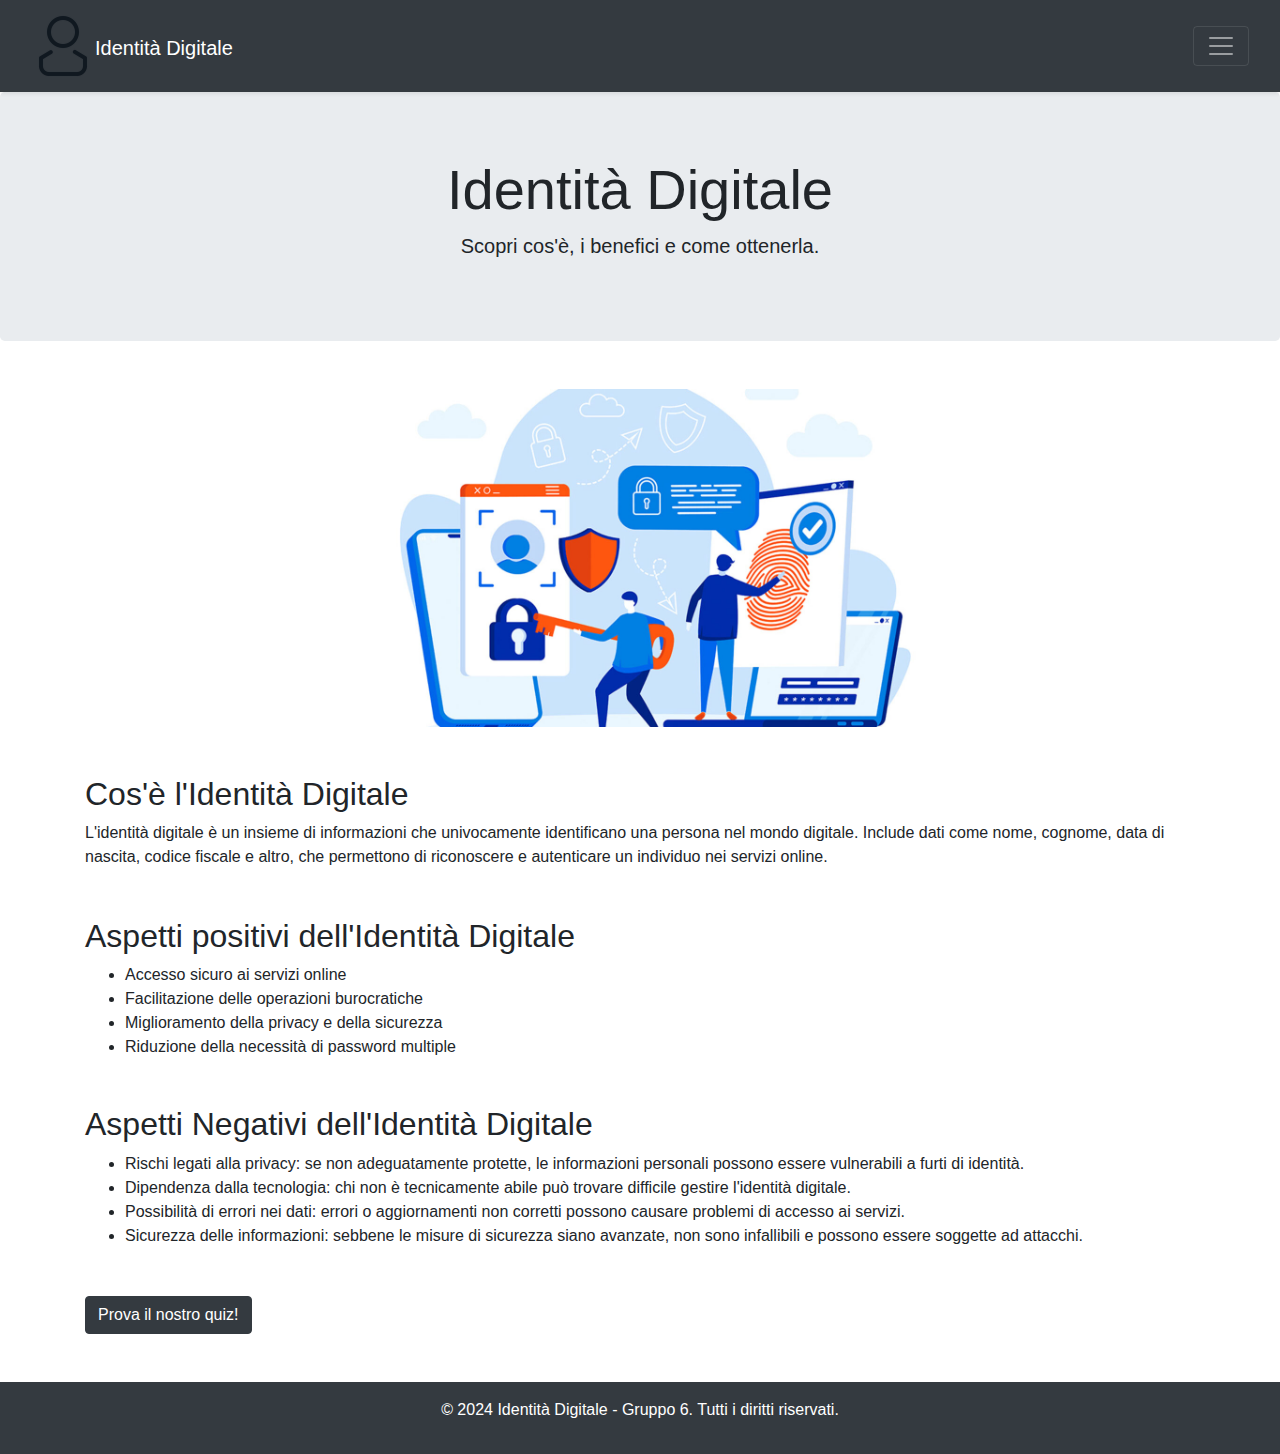
<file: Sito/index.html>
<!DOCTYPE html>
<html lang="it">
<head>
    <meta charset="UTF-8">
    <meta name="viewport" content="width=device-width, initial-scale=1.0">
    <title>Identità Digitale</title>
    <link rel="shortcut icon" href="./src/image.ico">
    <link href="https://stackpath.bootstrapcdn.com/bootstrap/4.5.2/css/bootstrap.min.css" rel="stylesheet">
    <link href="https://cdnjs.cloudflare.com/ajax/libs/animate.css/4.1.1/animate.min.css" rel="stylesheet"/>
    <link rel="stylesheet" href="style.css">
</head>
<body class="animate__animated animate__fadeIn">
    
    <nav data-bs-theme="dark">
        <div class="bg-dark collapse" id="navbarHeader">
          <div class="container">
            <div class="row">
              <div class="text-white col-sm-8 col-md-7 py-4">
                <h4 style="color: black;">Info developers:</h4>
                <p>Sito sviluppato dal gruppo 6</p>
              </div>
              <div class="col-sm-4 offset-md-1 py-4">
                <h4 style="color: black;">Link utili:</h4>
                <ul class="list-unstyled">
                  <li><a href="./index.html" class="text-decoration-none nav-link link-hover">Home</a></li>
                  <li><a href="#benefici" class="text-decoration-none nav-link link-hover">Aspetti</a></li>
                  <li><a href="./come-ottenere.html" class="text-decoration-none nav-link link-hover">Come Ottenerla?</a></li>
                  <li><a href="./sicurezza.html" class="text-decoration-none nav-link link-hover">Sicurezza</a></li>
                </ul>
              </div>
            </div>
          </div>
        </div>
        <div class="navbar navbar-dark bg-dark shadow-sm">
          <div class="container-fluid" style="display: flex; align-items: center;">
            <a href="#" class="navbar-brand d-flex align-items-center">
                <img style="max-height: 64px;" src="./src/image2.ico" alt="">
                <p style="padding-top: 20px;">Identità Digitale</p>
            </a>
            <button class="navbar-toggler collapsed" type="button" data-bs-toggle="collapse" data-bs-target="#navbarHeader" aria-controls="navbarHeader" aria-expanded="false" aria-label="Toggle navigation">
                <span class="navbar-toggler-icon show" id="navbarHeader"></span>
                <span class="collapse" id="navbarHeader"><svg xmlns="http://www.w3.org/2000/svg" width="32" height="32" viewBox="0 0 24 24" style="fill:gray;"><path d="M21 5a2 2 0 0 0-2-2H5a2 2 0 0 0-2 2v14a2 2 0 0 0 2 2h14a2 2 0 0 0 2-2V5zm-4.793 9.793-1.414 1.414L12 13.414l-2.793 2.793-1.414-1.414L10.586 12 7.793 9.207l1.414-1.414L12 10.586l2.793-2.793 1.414 1.414L13.414 12l2.793 2.793z"></path></svg></span>
            </button>
          </div>
        </div>
    </nav>

    <header class="jumbotron text-center">
        <h1 class="display-4">Identità Digitale</h1>
        <p class="lead">Scopri cos'è, i benefici e come ottenerla.</p>
    </header>

    <section class="image-class container mt-5 mb-5 animate__animated animate__bounceInDown text-center">
        <img class="image-class" src="./src/id_1.jpg" alt="foto identità">
    </section>

    <section class="container mt-5 animate__animated animate__backInLeft animate__delay-1s">
        <h2>Cos'è l'Identità Digitale</h2>
        <p>L'identità digitale è un insieme di informazioni che univocamente identificano una persona nel mondo digitale. Include dati come nome, cognome, data di nascita, codice fiscale e altro, che permettono di riconoscere e autenticare un individuo nei servizi online.</p>
    </section>

    <section id="benefici" class="container mt-5 animate__animated animate__backInLeft animate__delay-2s">
        <h2>Aspetti positivi dell'Identità Digitale</h2>
        <ul>
            <li>Accesso sicuro ai servizi online</li>
            <li>Facilitazione delle operazioni burocratiche</li>
            <li>Miglioramento della privacy e della sicurezza</li>
            <li>Riduzione della necessità di password multiple</li>
        </ul>
        <h2 style="padding-top: 30px">Aspetti Negativi dell'Identità Digitale</h2>
        <ul>
            <li>Rischi legati alla privacy: se non adeguatamente protette, le informazioni personali possono essere vulnerabili a furti di identità.</li>
            <li>Dipendenza dalla tecnologia: chi non è tecnicamente abile può trovare difficile gestire l'identità digitale.</li>
            <li>Possibilità di errori nei dati: errori o aggiornamenti non corretti possono causare problemi di accesso ai servizi.</li>
            <li>Sicurezza delle informazioni: sebbene le misure di sicurezza siano avanzate, non sono infallibili e possono essere soggette ad attacchi.</li>
        </ul>
    </section>

    <section class="container mt-5 animate__animated animate__backInLeft animate__delay-3s">
        <a href="./quiz/quiz.html" class="btn btn-dark">Prova il nostro quiz!</a>
    </section>

    <footer class="bg-dark text-white text-center py-3 mt-5">
        <p>&copy; 2024 Identità Digitale - Gruppo 6. Tutti i diritti riservati.</p>
    </footer>

    <script src="https://cdn.jsdelivr.net/npm/bootstrap@5.3.3/dist/js/bootstrap.bundle.min.js"></script>
</body>
</html>
</file>
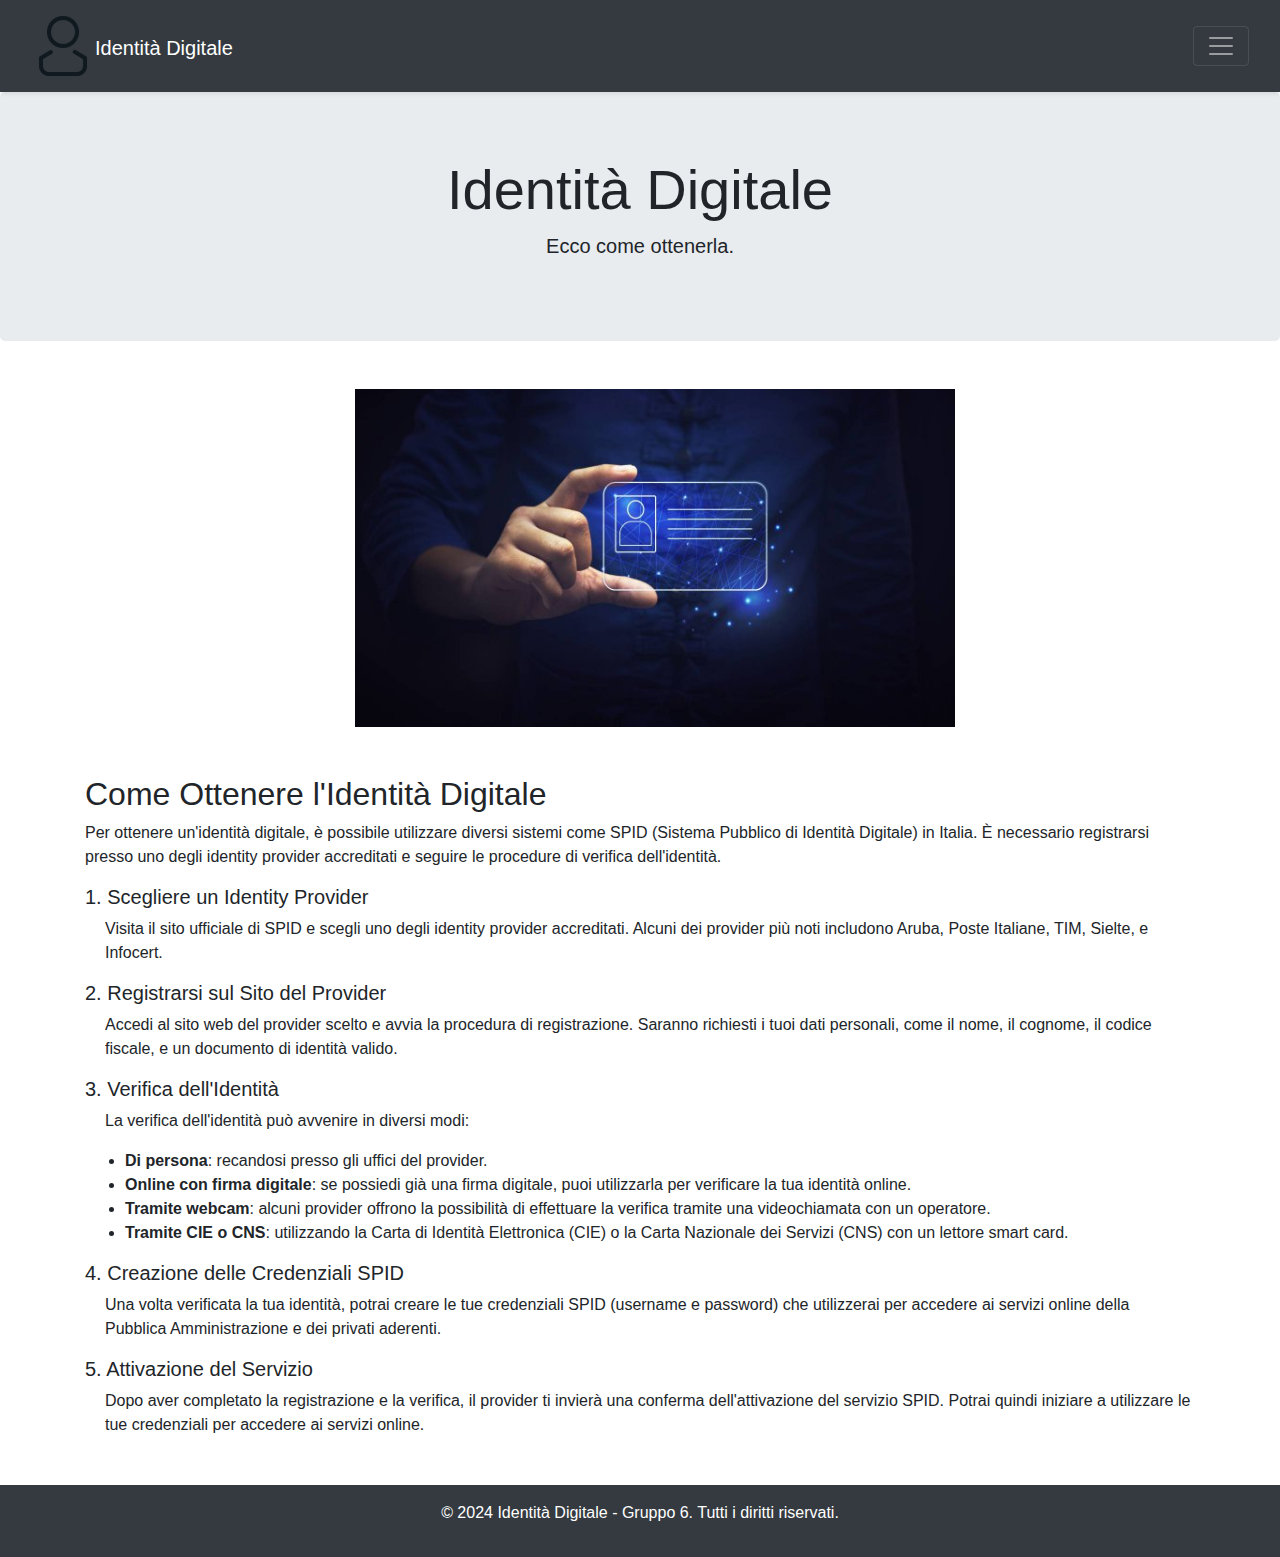
<file: Sito/come-ottenere.html>
<!DOCTYPE html>
<html lang="it">
<head>
    <meta charset="UTF-8">
    <meta http-equiv="X-UA-Compatible" content="IE=edge">
    <meta name="viewport" content="width=device-width, initial-scale=1.0">
    <title>Come si ottiene?</title>
    <link rel="shortcut icon" href="./src/image.ico">
    <link href="https://stackpath.bootstrapcdn.com/bootstrap/4.5.2/css/bootstrap.min.css" rel="stylesheet">
    <link href="https://cdnjs.cloudflare.com/ajax/libs/animate.css/4.1.1/animate.min.css" rel="stylesheet"/>
    <link rel="stylesheet" href="style.css">
</head>
<body class="animate__animated animate__fadeIn">
    
    <nav data-bs-theme="dark">
        <div class="bg-dark collapse" id="navbarHeader">
          <div class="container">
            <div class="row">
              <div class="text-white col-sm-8 col-md-7 py-4">
                <h4 style="color: black;">Info developers:</h4>
                <p>Sito sviluppato dal gruppo 6</p>
              </div>
              <div class="col-sm-4 offset-md-1 py-4">
                <h4 style="color: black;">Link utili:</h4>
                <ul class="list-unstyled">
                  <li><a href="./index.html" class="text-decoration-none nav-link link-hover">Home</a></li>
                  <li><a href="./index.html#benefici" class="text-decoration-none nav-link link-hover">Aspetti</a></li>
                  <li><a href="./come-ottenere.html" class="text-decoration-none nav-link link-hover">Come Ottenerla?</a></li>
                  <li><a href="./sicurezza.html" class="text-decoration-none nav-link link-hover">Sicurezza</a></li>
                </ul>
              </div>
            </div>
          </div>
        </div>
        <div class="navbar navbar-dark bg-dark shadow-sm">
          <div class="container-fluid" style="display: flex; align-items: center;">
            <a href="./index.html" class="navbar-brand d-flex align-items-center">
                <img style="max-height: 64px;" src="./src/image2.ico" alt="">
                <p style="padding-top: 20px;">Identità Digitale</p>
            </a>
            <button class="navbar-toggler collapsed" type="button" data-bs-toggle="collapse" data-bs-target="#navbarHeader" aria-controls="navbarHeader" aria-expanded="false" aria-label="Toggle navigation">
                <span class="navbar-toggler-icon show" id="navbarHeader"></span>
                <span class="collapse" id="navbarHeader"><svg xmlns="http://www.w3.org/2000/svg" width="32" height="32" viewBox="0 0 24 24" style="fill:gray;"><path d="M21 5a2 2 0 0 0-2-2H5a2 2 0 0 0-2 2v14a2 2 0 0 0 2 2h14a2 2 0 0 0 2-2V5zm-4.793 9.793-1.414 1.414L12 13.414l-2.793 2.793-1.414-1.414L10.586 12 7.793 9.207l1.414-1.414L12 10.586l2.793-2.793 1.414 1.414L13.414 12l2.793 2.793z"></path></svg></span>
            </button>
          </div>
        </div>
    </nav>

    <header class="jumbotron text-center">
        <h1 class="display-4">Identità Digitale</h1>
        <p class="lead">Ecco come ottenerla.</p>
    </header>

    <section class="image-class3 container mt-5 mb-5 animate__animated animate__zoomInDown text-center">
        <img class="image-class3" src="./src/id_3.jpg" alt="foto identità">
    </section>

    <section class="container mt-5">
        <div class="animate__animated animate__backInLeft">
            <h2>Come Ottenere l'Identità Digitale</h2>
            <p>Per ottenere un'identità digitale, è possibile utilizzare diversi sistemi come SPID (Sistema Pubblico di Identità Digitale) in Italia. È necessario registrarsi presso uno degli identity provider accreditati e seguire le procedure di verifica dell'identità.</p>
        </div>
        <div class="animate__animated animate__backInLeft animate__delay-1s">
            <h5>1. Scegliere un Identity Provider</h5>
            <p style="padding-left:20px ;">Visita il sito ufficiale di SPID e scegli uno degli identity provider accreditati. Alcuni dei provider più noti includono Aruba, Poste Italiane, TIM, Sielte, e Infocert.</p>
        </div>
        <div class="animate__animated animate__backInLeft animate__delay-2s">
            <h5>2. Registrarsi sul Sito del Provider</h5>
            <p style="padding-left:20px ;">Accedi al sito web del provider scelto e avvia la procedura di registrazione. Saranno richiesti i tuoi dati personali, come il nome, il cognome, il codice fiscale, e un documento di identità valido.</p>
        </div>
        <div class="animate__animated animate__backInLeft animate__delay-3s">
            <h5>3. Verifica dell'Identità</h5>
            <p style="padding-left:20px ;">La verifica dell'identità può avvenire in diversi modi:</p>
            <ul>
                <li><strong>Di persona</strong>: recandosi presso gli uffici del provider.</li>
                <li><strong>Online con firma digitale</strong>: se possiedi già una firma digitale, puoi utilizzarla per verificare la tua identità online.</li>
                <li><strong>Tramite webcam</strong>: alcuni provider offrono la possibilità di effettuare la verifica tramite una videochiamata con un operatore.</li>
                <li><strong>Tramite CIE o CNS</strong>: utilizzando la Carta di Identità Elettronica (CIE) o la Carta Nazionale dei Servizi (CNS) con un lettore smart card.</li>
            </ul>
        </div>
        <div class="animate__animated animate__backInLeft animate__delay-4s">
            <h5>4. Creazione delle Credenziali SPID</h5>
            <p style="padding-left:20px ;">Una volta verificata la tua identità, potrai creare le tue credenziali SPID (username e password) che utilizzerai per accedere ai servizi online della Pubblica Amministrazione e dei privati aderenti.</p>
        </div>
        <div class="animate__animated animate__backInLeft animate__delay-5s">
            <h5>5. Attivazione del Servizio</h5>
            <p style="padding-left:20px ;">Dopo aver completato la registrazione e la verifica, il provider ti invierà una conferma dell'attivazione del servizio SPID. Potrai quindi iniziare a utilizzare le tue credenziali per accedere ai servizi online.</p>
        </div>
    </section>

    <footer class="bg-dark text-white text-center py-3 mt-5">
      <p>&copy; 2024 Identità Digitale - Gruppo 6. Tutti i diritti riservati.</p>
    </footer>

    <script src="https://cdn.jsdelivr.net/npm/bootstrap@5.3.3/dist/js/bootstrap.bundle.min.js"></script>
</body>
</html>
</file>
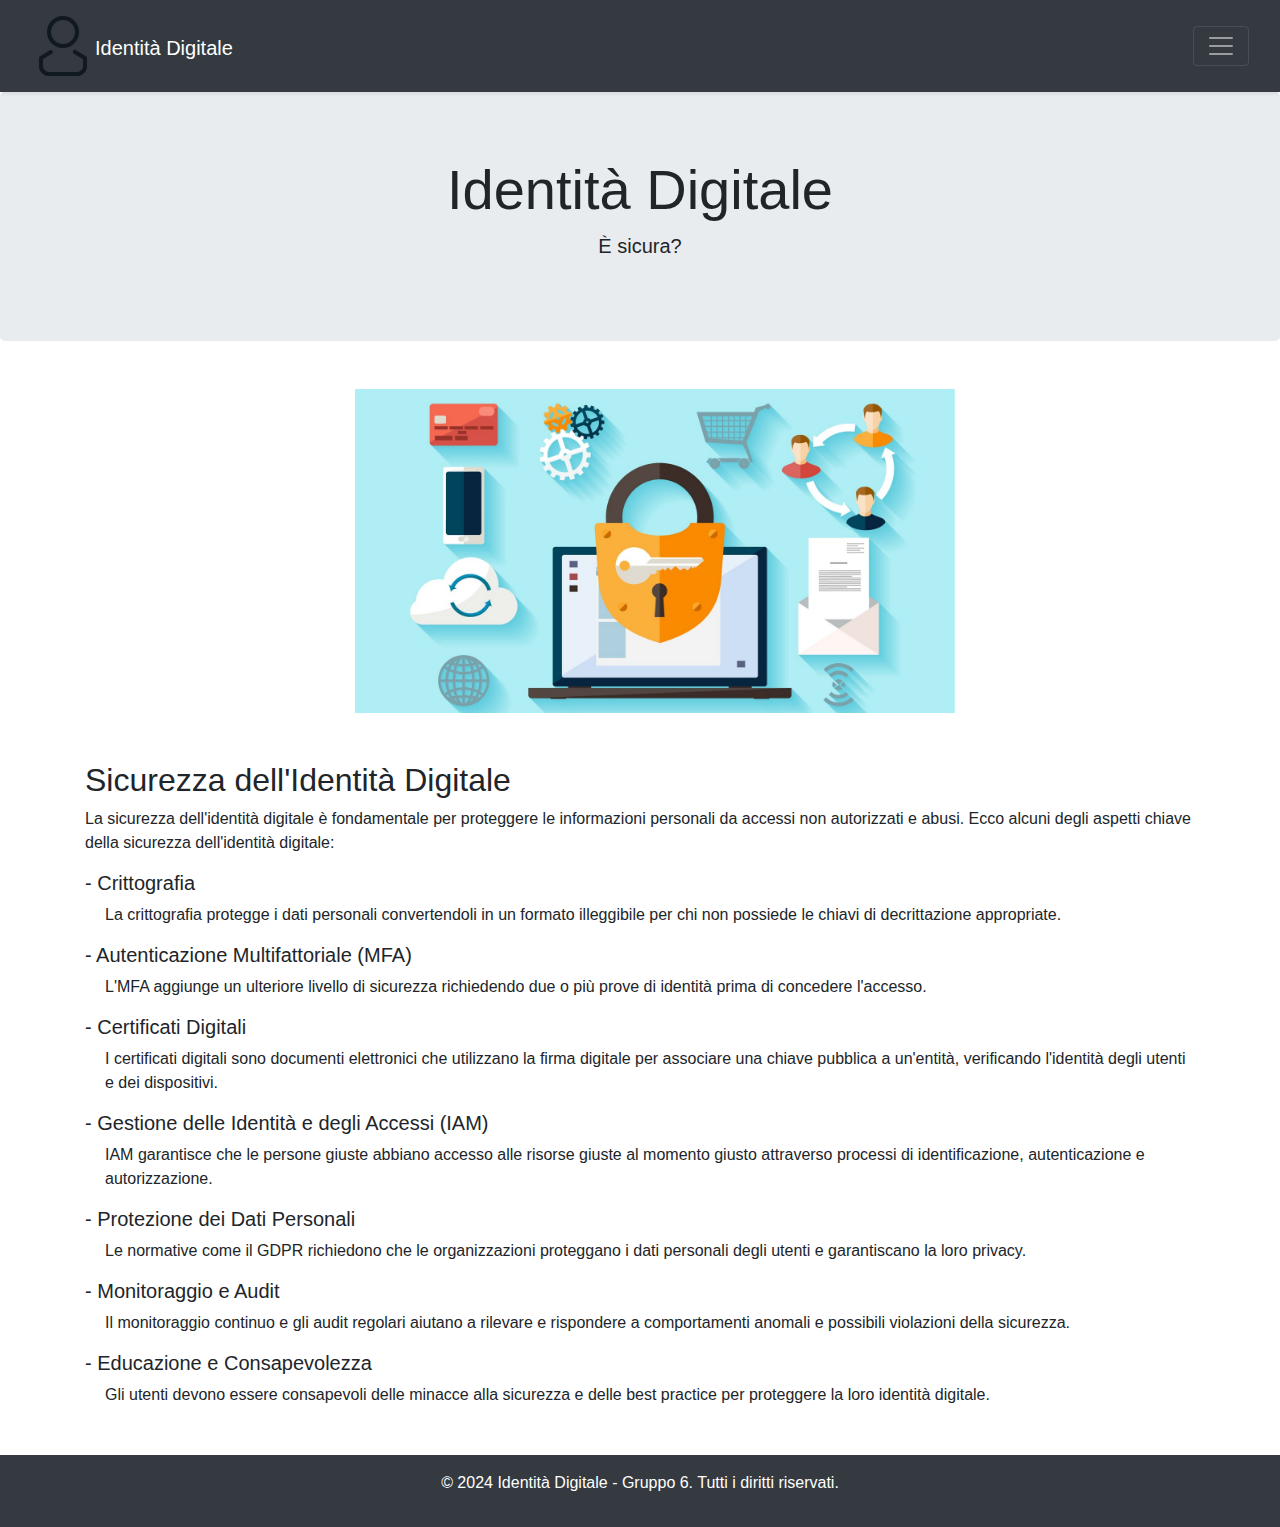
<file: Sito/sicurezza.html>
<!DOCTYPE html>
<html lang="en">
<head>
    <meta charset="UTF-8">
    <meta http-equiv="X-UA-Compatible" content="IE=edge">
    <meta name="viewport" content="width=device-width, initial-scale=1.0">
    <title>Sicurezza</title>
    <link rel="shortcut icon" href="./src/image.ico">
    <link href="https://stackpath.bootstrapcdn.com/bootstrap/4.5.2/css/bootstrap.min.css" rel="stylesheet">
    <link href="https://cdnjs.cloudflare.com/ajax/libs/animate.css/4.1.1/animate.min.css" rel="stylesheet"/>
    <link rel="stylesheet" href="style.css">
</head>
<body class="animate__animated animate__fadeIn">

    <nav data-bs-theme="dark">
        <div class="bg-dark collapse" id="navbarHeader">
          <div class="container">
            <div class="row">
              <div class="text-white col-sm-8 col-md-7 py-4">
                <h4 style="color: black;">Info developers:</h4>
                <p>Sito sviluppato dal gruppo 6</p>
              </div>
              <div class="col-sm-4 offset-md-1 py-4">
                <h4 style="color: black;">Link utili:</h4>
                <ul class="list-unstyled">
                  <li><a href="./index.html" class="text-decoration-none nav-link link-hover">Home</a></li>
                  <li><a href="./index.html#benefici" class="text-decoration-none nav-link link-hover">Aspetti</a></li>
                  <li><a href="./come-ottenere.html" class="text-decoration-none nav-link link-hover">Come Ottenerla?</a></li>
                  <li><a href="./sicurezza.html" class="text-decoration-none nav-link link-hover">Sicurezza</a></li>
                </ul>
              </div>
            </div>
          </div>
        </div>
        <div class="navbar navbar-dark bg-dark shadow-sm">
          <div class="container-fluid" style="display: flex; align-items: center;">
            <a href="./index.html" class="navbar-brand d-flex align-items-center">
                <img style="max-height: 64px;" src="./src/image2.ico" alt="">
                <p style="padding-top: 20px;">Identità Digitale</p>
            </a>
            <button class="navbar-toggler collapsed" type="button" data-bs-toggle="collapse" data-bs-target="#navbarHeader" aria-controls="navbarHeader" aria-expanded="false" aria-label="Toggle navigation">
                <span class="navbar-toggler-icon show" id="navbarHeader"></span>
                <span class="collapse" id="navbarHeader"><svg xmlns="http://www.w3.org/2000/svg" width="32" height="32" viewBox="0 0 24 24" style="fill:gray;"><path d="M21 5a2 2 0 0 0-2-2H5a2 2 0 0 0-2 2v14a2 2 0 0 0 2 2h14a2 2 0 0 0 2-2V5zm-4.793 9.793-1.414 1.414L12 13.414l-2.793 2.793-1.414-1.414L10.586 12 7.793 9.207l1.414-1.414L12 10.586l2.793-2.793 1.414 1.414L13.414 12l2.793 2.793z"></path></svg></span>
            </button>
          </div>
        </div>
    </nav>

    <header class="jumbotron text-center">
        <h1 class="display-4">Identità Digitale</h1>
        <p class="lead">È sicura?</p>
    </header>

    <section class="image-class2 container mt-5 mb-5 animate__animated animate__rollIn text-center">
        <img class="image-class2" src="./src/id_2.jpg" alt="foto identità">
    </section>

    <section class="container mt-5 mb-5">
        <div class="animate__animated animate__backInLeft animate__delay-1s">
            <h2 >Sicurezza dell'Identità Digitale</h2>
            <p>La sicurezza dell'identità digitale è fondamentale per proteggere le informazioni personali da accessi non autorizzati e abusi. Ecco alcuni degli aspetti chiave della sicurezza dell'identità digitale:</p>
        </div>
        <div class="animate__animated animate__backInLeft animate__delay-2s">
            <h5>- Crittografia</h5>
            <p style="padding-left:20px ;">La crittografia protegge i dati personali convertendoli in un formato illeggibile per chi non possiede le chiavi di decrittazione appropriate.</p>
            <h5>- Autenticazione Multifattoriale (MFA)</h5>
            <p style="padding-left:20px ;">L'MFA aggiunge un ulteriore livello di sicurezza richiedendo due o più prove di identità prima di concedere l'accesso.</p>
        </div>
        <div class="animate__animated animate__backInLeft animate__delay-3s">
            <h5>- Certificati Digitali</h5>
            <p style="padding-left:20px ;">I certificati digitali sono documenti elettronici che utilizzano la firma digitale per associare una chiave pubblica a un'entità, verificando l'identità degli utenti e dei dispositivi.</p>
            <h5>- Gestione delle Identità e degli Accessi (IAM)</h5>
            <p style="padding-left:20px ;">IAM garantisce che le persone giuste abbiano accesso alle risorse giuste al momento giusto attraverso processi di identificazione, autenticazione e autorizzazione.</p>
        </div>
        <div class="animate__animated animate__backInLeft animate__delay-4s">
            <h5>- Protezione dei Dati Personali</h5>
            <p style="padding-left:20px ;">Le normative come il GDPR richiedono che le organizzazioni proteggano i dati personali degli utenti e garantiscano la loro privacy.</p>
            <h5>- Monitoraggio e Audit</h5>
            <p style="padding-left:20px ;">Il monitoraggio continuo e gli audit regolari aiutano a rilevare e rispondere a comportamenti anomali e possibili violazioni della sicurezza.</p>
            <h5>- Educazione e Consapevolezza</h5>
            <p style="padding-left:20px ;">Gli utenti devono essere consapevoli delle minacce alla sicurezza e delle best practice per proteggere la loro identità digitale.</p>
        </div>
    </section>

    <footer class="bg-dark text-white text-center py-3 mt-5">
      <p>&copy; 2024 Identità Digitale - Gruppo 6. Tutti i diritti riservati.</p>
    </footer>

    <script src="https://cdn.jsdelivr.net/npm/bootstrap@5.3.3/dist/js/bootstrap.bundle.min.js"></script>
</body>
</html>
</file>
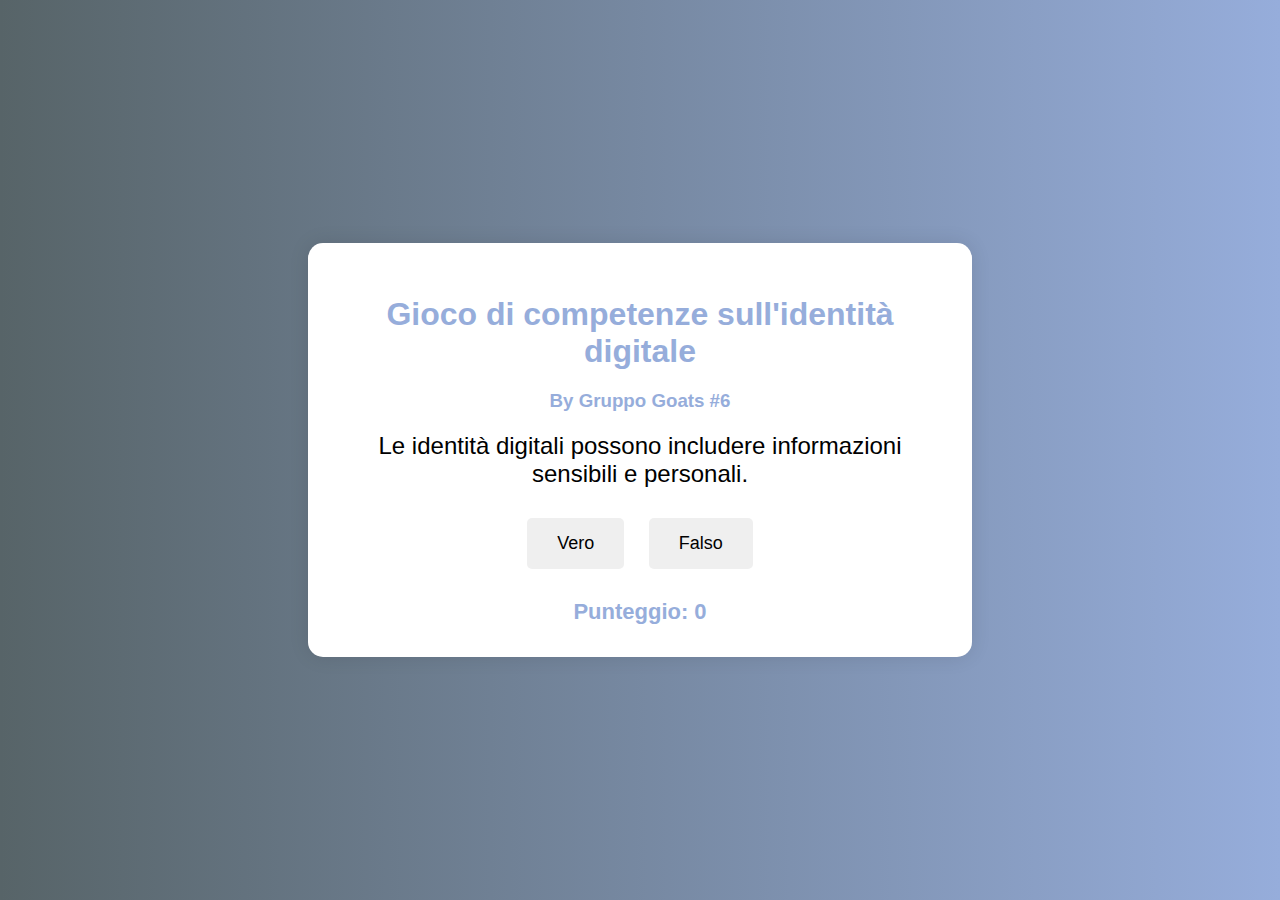
<file: Sito/quiz/quiz.html>
<!DOCTYPE html>
<html lang="it">
<head>
    <meta charset="UTF-8">
    <meta name="viewport" content="width=device-width, initial-scale=1.0">
    <title>Gioco di competenze sulle Fake news</title>
    <link rel="stylesheet" href="css.css">
</head>
<body>
    
    <div class="container">
        <h1>Gioco di competenze sull'identità digitale</h1>
        <h3>By Gruppo Goats #6</h3>
        
        <div id="question" class="question"></div>

        <div class="buttons">
            <button id="trueButton">Vero</button>
            <button id="falseButton">Falso</button>
        </div>

        <div id="result" class="result"></div>

        <div id="score">Punteggio: 0</div>
    </div>

    <script src="java.js"></script>
</body>
</html>
</file>
<file: Sito/style.css>
.image-class {
    animation-duration: 2.5s;
    width: 600px;
}

.image-class2 {
    animation-duration: 2s;
    width: 600px;
}

.image-class3 {
    animation-duration: 1.5s;
    width: 600px;
}

.link-hover {
    color: white;
}

.link-hover:hover {
    color: yellow;
}

@media (max-width: 768px){
    .image-class, .image-class2, .image-class3{
        width: 500px;
    }
}

@media (max-width: 576px){
    .image-class, .image-class2, .image-class3{
        width: 400px;
    }
}

@media (max-width: 450px){
    .image-class, .image-class2, .image-class3{
        width: 350px;
    }
}

@media (max-width: 400px){
    .image-class, .image-class2, .image-class3{
        width: 300px;
    }
}
</file>
<file: Sito/quiz/css.css>
body {
    font-family: 'Arial', sans-serif;
    display: flex;
    justify-content: center;
    align-items: center;
    height: 100vh;
    background: linear-gradient(to right, #576468, #96addb);
    margin: 0;
}

.container {
    text-align: center;
    background: white;
    padding: 2em;
    border-radius: 15px;
    box-shadow: 0 0 20px rgba(0,0,0,0.1);
    max-width: 600px;
    width: 100%;
    animation: fadeIn 1s ease-in-out;
}

@keyframes fadeIn {
    from {
        opacity: 0;
        transform: scale(0.9);
    }
    to {
        opacity: 1;
        transform: scale(1);
    }
}

h1 {
    color: #96addb;
    margin-bottom: 20px;
}
h3{

    color: #96addb;
    margin-bottom: 20px;
}


#question {
    font-size: 24px;
    margin-bottom: 20px;
}

.buttons button {
    margin: 10px;
    padding: 15px 30px;
    font-size: 18px;
    border: none;
    border-radius: 5px;
    cursor: pointer;
    transition: background 0.3s, transform 0.3s;
}

.buttons button:hover {
    background: #7b9efe;
    color: white;
    transform: translateY(-3px);
}

#result {
    margin-top: 20px;
    font-size: 20px;
    font-weight: bold;
}

#score {
    margin-top: 20px;
    font-size: 22px;
    font-weight: bold;
    color: #96addb;
}

.result.correct {
    color: green;
}

.result.incorrect {
    color: red;
}
</file>
